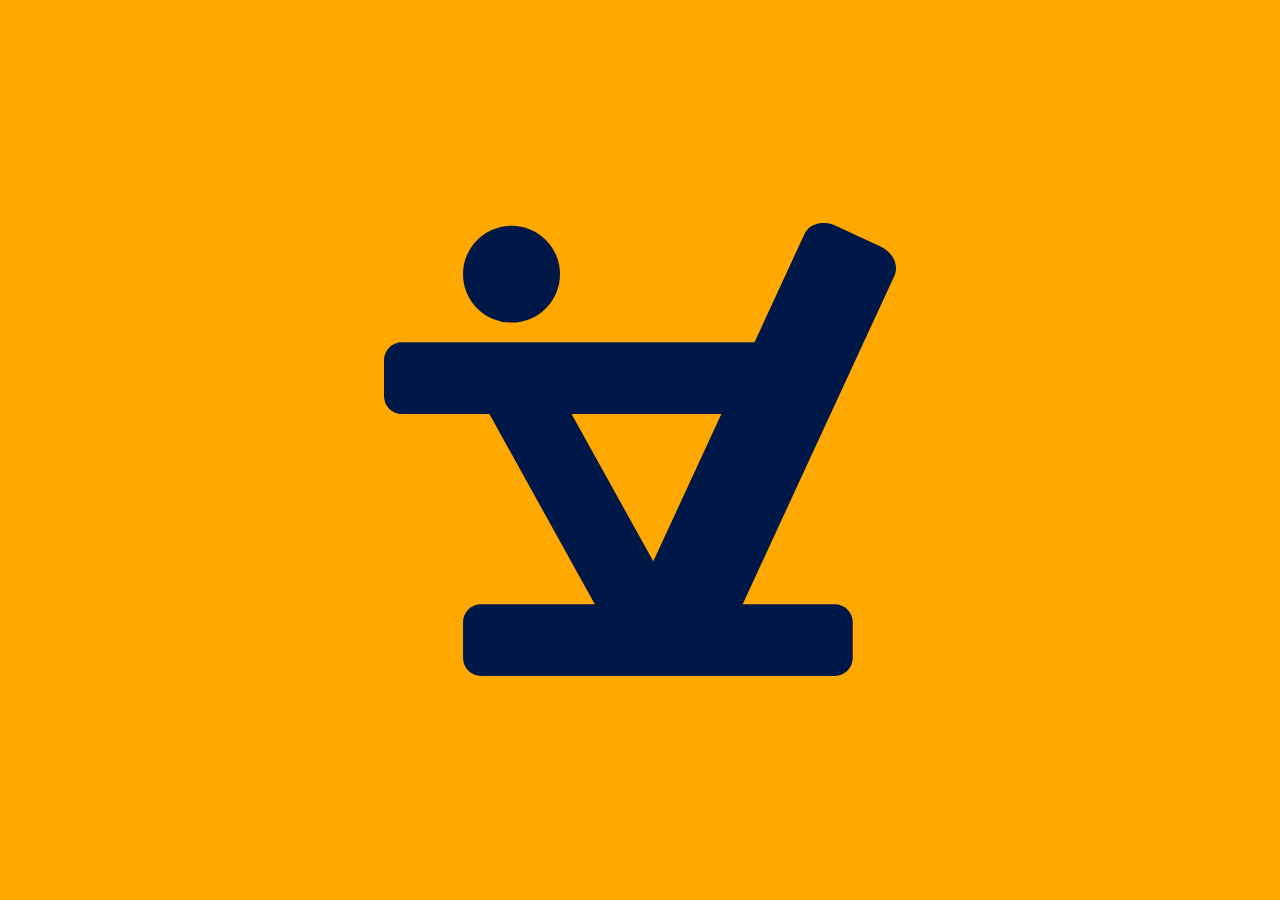
<file: index.html>
<!DOCTYPE html>
<html lang="en">
  <head>
    <!-- Required meta tags -->
    <meta charset="utf-8">
    <meta name="description" content="Ivan Kisyov - Front-end web developer / enthusiast - Bulgaria" />
    <title>Ivan Kisyov - Front-end web developer / enthusiast</title>
    <meta name="viewport" content="width=device-width, initial-scale=1, shrink-to-fit=no">
    <link rel="icon" href="favicon.ico" type="image/x-icon">
    <!-- fonts -->
    <link href="https://fonts.googleapis.com/css?family=Open+Sans:300,400" rel="stylesheet">
    <!-- Custom CSS -->
    <link rel="stylesheet" href="css/style.css">
  </head>
  <body>
    <div class="page-wrap">
      <header id="header">
        <div class="inner">
          <img src="img/ivan-kisyov.jpg" alt="ivan kisyov">
          <h1><span>Ivan Kisyov</span></h1>
          <svg class="svg-icon svg-icon-arrow">
            <use xlink:href="#arrow-icon" />
          </svg>
        </div>
        <!-- /.inner -->
      </header>
      <main id="main">
        <div class="inner">
          <h2><span><span>Front-end</span> <span>Developer / Enthusiast</span></span></h2>
          <nav>
            <ul>
              <li><a href="my-art/index.html" title="Ivan Kisyov - My Art">my art</a></li>
              <li><a href="#aboutMe" title="Ivan Kisyov" data-rel="lightcase">about me</a></li>
              <li><a href="#contactMe" title="contact" data-rel="lightcase">contact</a></li>
            </ul>
          </nav>
          <div class="about-me" id="aboutMe">
            <h3>Hey there, I am Ivan Kisyov</h3>
            <p><strong>I am a front-end developer</strong> from Bulgaria.</p>
            <p><strong>My passion === web technologies</strong></p>
            <p>Let me share what else I <strong>love</strong> to do:</p>
            <ul class="styled-list">
              <li>Travelling and hiking</li>
              <li>Listening to music</li>
              <li>Drinking beer with friends</li>
            </ul>
          </div><!-- /. about-me -->
          <ul class="contact-me" id="contactMe">
            <li>
               <a href="https://www.linkedin.com/in/ivan-kisyov-329432122/" target="_blank" class="custom-link linkedin-link" title="Visit my LinkedIn profile">
                <svg class="svg-icon svg-icon-linkedin">
                  <use xlink:href="#linkedin-icon" />
                </svg>
              </a>
            </li>
            <li>
              <a href="https://twitter.com/vankataKisyov" target="_blank" class="custom-link twitter-link" title="Visit my Twitter profile">
                <svg class="svg-icon svg-icon-twitter">
                  <use xlink:href="#twitter-icon" />
                </svg>
              </a>
            </li>
          </ul>
          <!-- /#contactMe.contact-me -->
        </div>
        <!-- /.inner -->
      </main>
    </div>
    <script src="js/jquery.min.js"></script>
    <script src="js/lightcase.js"></script>
    <script src="js/main.js"></script>
    <!-- SVG SPRITE -->
    <svg class="svg-sprite" version="1.1" xmlns="http://www.w3.org/2000/svg">
      <defs>
        <symbol id="mail-icon" viewBox="0 0 24 28">
          <title>E-mail me</title>
          <path d="M19.5 2c2.484 0 4.5 2.016 4.5 4.5v15c0 2.484-2.016 4.5-4.5 4.5h-15c-2.484 0-4.5-2.016-4.5-4.5v-15c0-2.484 2.016-4.5 4.5-4.5h15zM20 18.5v-6.813c-0.297 0.328-0.625 0.625-1 0.859-1.469 0.969-2.984 1.875-4.438 2.875-0.734 0.516-1.641 1.078-2.562 1.078v0 0 0 0c-0.922 0-1.828-0.562-2.562-1.078-1.453-1-2.984-1.891-4.438-2.891-0.359-0.234-0.641-0.578-1-0.844v6.813c0 0.828 0.672 1.5 1.5 1.5h13c0.828 0 1.5-0.672 1.5-1.5zM20 9.547c0-0.844-0.625-1.547-1.5-1.547h-13c-0.828 0-1.5 0.672-1.5 1.5 0 0.844 0.875 1.766 1.531 2.203 1.375 0.922 2.797 1.781 4.172 2.688 0.594 0.391 1.578 1.109 2.297 1.109s1.703-0.719 2.297-1.109c1.391-0.906 2.781-1.797 4.172-2.719 0.609-0.406 1.531-1.344 1.531-2.125z"></path>
        </symbol>
        <symbol id="linkedin-icon" viewBox="0 0 24 28">
          <title>Visit my LinkedIn profile</title>
          <path d="M5.453 9.766v15.484h-5.156v-15.484h5.156zM5.781 4.984c0.016 1.484-1.109 2.672-2.906 2.672v0h-0.031c-1.734 0-2.844-1.188-2.844-2.672 0-1.516 1.156-2.672 2.906-2.672 1.766 0 2.859 1.156 2.875 2.672zM24 16.375v8.875h-5.141v-8.281c0-2.078-0.75-3.5-2.609-3.5-1.422 0-2.266 0.953-2.641 1.875-0.125 0.344-0.172 0.797-0.172 1.266v8.641h-5.141c0.063-14.031 0-15.484 0-15.484h5.141v2.25h-0.031c0.672-1.062 1.891-2.609 4.672-2.609 3.391 0 5.922 2.219 5.922 6.969z"></path>
        </symbol>
        <symbol id="twitter-icon" viewBox="0 0 26 28">
          <title>Visit my Twitter profile</title>
          <path d="M25.312 6.375c-0.688 1-1.547 1.891-2.531 2.609 0.016 0.219 0.016 0.438 0.016 0.656 0 6.672-5.078 14.359-14.359 14.359-2.859 0-5.516-0.828-7.75-2.266 0.406 0.047 0.797 0.063 1.219 0.063 2.359 0 4.531-0.797 6.266-2.156-2.219-0.047-4.078-1.5-4.719-3.5 0.313 0.047 0.625 0.078 0.953 0.078 0.453 0 0.906-0.063 1.328-0.172-2.312-0.469-4.047-2.5-4.047-4.953v-0.063c0.672 0.375 1.453 0.609 2.281 0.641-1.359-0.906-2.25-2.453-2.25-4.203 0-0.938 0.25-1.797 0.688-2.547 2.484 3.062 6.219 5.063 10.406 5.281-0.078-0.375-0.125-0.766-0.125-1.156 0-2.781 2.25-5.047 5.047-5.047 1.453 0 2.766 0.609 3.687 1.594 1.141-0.219 2.234-0.641 3.203-1.219-0.375 1.172-1.172 2.156-2.219 2.781 1.016-0.109 2-0.391 2.906-0.781z"></path>
        </symbol>
        <symbol id="arrow-icon" viewBox="0 0 28 28">
          <title>arrow-down</title>
          <path d="M26.297 12.625l-11.594 11.578c-0.391 0.391-1.016 0.391-1.406 0l-11.594-11.578c-0.391-0.391-0.391-1.031 0-1.422l2.594-2.578c0.391-0.391 1.016-0.391 1.406 0l8.297 8.297 8.297-8.297c0.391-0.391 1.016-0.391 1.406 0l2.594 2.578c0.391 0.391 0.391 1.031 0 1.422z"></path>
        </symbol>
      </defs>
    </svg>
  </body>
</html>
</file>
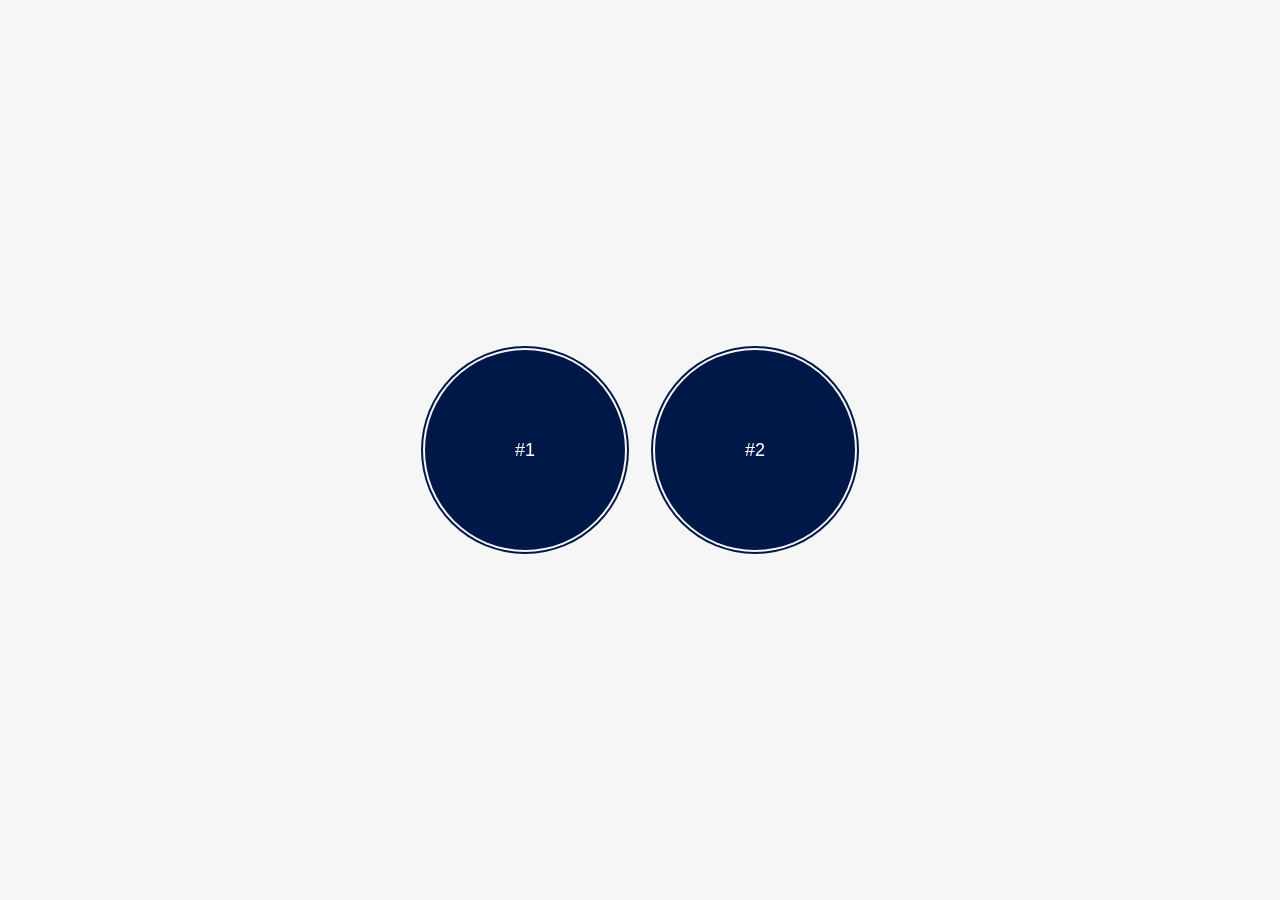
<file: my-art/index.html>
<!DOCTYPE html>
<html lang="bg">
  <head>
    <!-- Required meta tags -->
    <meta charset="utf-8">
    <meta name="description" content="Иван Кисьов - Моето Изкуство" />
    <title>Иван Кисьов - Моето Изкуство</title>
    <meta name="viewport" content="width=device-width, initial-scale=1, shrink-to-fit=no">
    <link rel="icon" href="../favicon.ico" type="image/x-icon">
    <!-- fonts -->
    <link href="https://fonts.googleapis.com/css?family=Caveat&amp;subset=cyrillic" rel="stylesheet">
    <!-- Custom CSS -->
    <link rel="stylesheet" href="../css/style.css">
  </head>
  <body class="showcase">
    <div class="page-wrap" id="pageWrap">
      <div class="has-showcase-list">
        <ul class="showcase-list">
          <li>
            <a href="i-am-ivan.html" title="I am Ivan">
              <span class="front">#1</span>
              <span class="back">I am Ivan</span>
            </a>
          </li>
          <li>
            <a href="you.html" title="Ти">
              <span class="front">#2</span>
              <span class="back">Ти</span>
            </a>
          </li>
        </ul>
        
      </div>
      <!-- /.has-human-list -->
      <!-- <small class="author-info">Coded and designed with &hearts; by <a href="../index.html" title="Author: Ivan Kisyov">Ivan Kisyov</a></small> -->
    </div>
    <script src="../js/jquery.min.js"></script>
    <script src="../js/lightcase.js"></script>
    <script src="../js/main.js"></script>
</body>
</html>
</file>
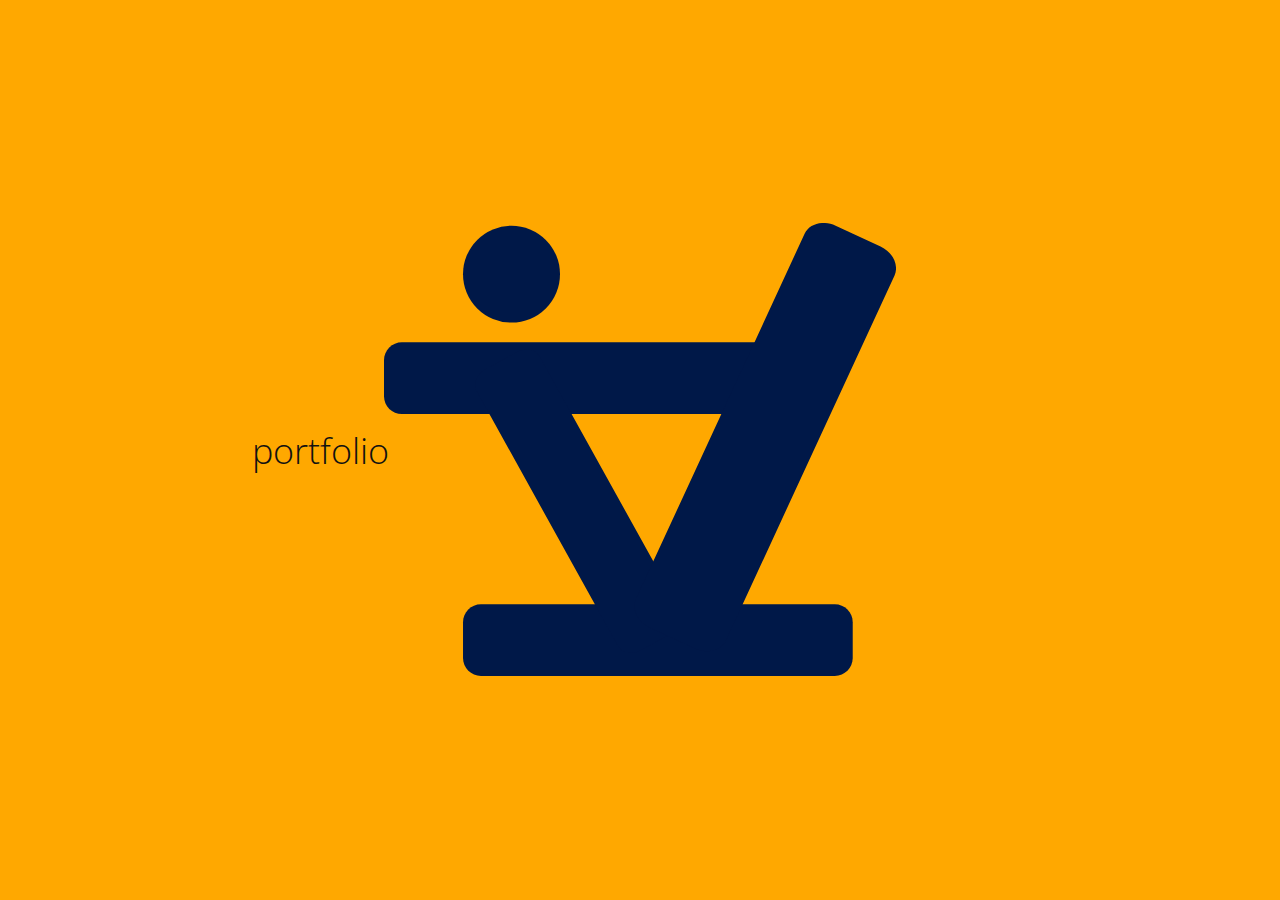
<file: portfolio.html>
<!DOCTYPE html>
<html lang="en">
  <head>
    <!-- Required meta tags -->
    <meta charset="utf-8">
    <meta name="description" content="Ivan Kisyov - Front-end web developer / enthusiast - Bulgaria" />
    <title>Ivan Kisyov - Front-end web developer / enthusiast</title>
    <meta name="viewport" content="width=device-width, initial-scale=1, shrink-to-fit=no">
    <link rel="icon" href="favicon.ico" type="image/x-icon">
    <!-- fonts -->
    <link href="https://fonts.googleapis.com/css?family=Open+Sans:300,400" rel="stylesheet">
    <!-- Custom CSS -->
    <link rel="stylesheet" href="css/style.css">
  </head>
  <body>
    <div class="page-wrap">
      <h1>portfolio</h1>
    </div>
    <script src="js/jquery.min.js"></script>
    <script src="js/lightcase.js"></script>
    <script src="js/main.js"></script>
    <!-- SVG SPRITE -->
    <svg class="svg-sprite" version="1.1" xmlns="http://www.w3.org/2000/svg">
      <defs>
        <symbol id="mail-icon" viewBox="0 0 24 28">
          <title>E-mail me</title>
          <path d="M19.5 2c2.484 0 4.5 2.016 4.5 4.5v15c0 2.484-2.016 4.5-4.5 4.5h-15c-2.484 0-4.5-2.016-4.5-4.5v-15c0-2.484 2.016-4.5 4.5-4.5h15zM20 18.5v-6.813c-0.297 0.328-0.625 0.625-1 0.859-1.469 0.969-2.984 1.875-4.438 2.875-0.734 0.516-1.641 1.078-2.562 1.078v0 0 0 0c-0.922 0-1.828-0.562-2.562-1.078-1.453-1-2.984-1.891-4.438-2.891-0.359-0.234-0.641-0.578-1-0.844v6.813c0 0.828 0.672 1.5 1.5 1.5h13c0.828 0 1.5-0.672 1.5-1.5zM20 9.547c0-0.844-0.625-1.547-1.5-1.547h-13c-0.828 0-1.5 0.672-1.5 1.5 0 0.844 0.875 1.766 1.531 2.203 1.375 0.922 2.797 1.781 4.172 2.688 0.594 0.391 1.578 1.109 2.297 1.109s1.703-0.719 2.297-1.109c1.391-0.906 2.781-1.797 4.172-2.719 0.609-0.406 1.531-1.344 1.531-2.125z"></path>
        </symbol>
        <symbol id="linkedin-icon" viewBox="0 0 24 28">
          <title>Visit my LinkedIn profile</title>
          <path d="M5.453 9.766v15.484h-5.156v-15.484h5.156zM5.781 4.984c0.016 1.484-1.109 2.672-2.906 2.672v0h-0.031c-1.734 0-2.844-1.188-2.844-2.672 0-1.516 1.156-2.672 2.906-2.672 1.766 0 2.859 1.156 2.875 2.672zM24 16.375v8.875h-5.141v-8.281c0-2.078-0.75-3.5-2.609-3.5-1.422 0-2.266 0.953-2.641 1.875-0.125 0.344-0.172 0.797-0.172 1.266v8.641h-5.141c0.063-14.031 0-15.484 0-15.484h5.141v2.25h-0.031c0.672-1.062 1.891-2.609 4.672-2.609 3.391 0 5.922 2.219 5.922 6.969z"></path>
        </symbol>
        <symbol id="twitter-icon" viewBox="0 0 26 28">
          <title>Visit my Twitter profile</title>
          <path d="M25.312 6.375c-0.688 1-1.547 1.891-2.531 2.609 0.016 0.219 0.016 0.438 0.016 0.656 0 6.672-5.078 14.359-14.359 14.359-2.859 0-5.516-0.828-7.75-2.266 0.406 0.047 0.797 0.063 1.219 0.063 2.359 0 4.531-0.797 6.266-2.156-2.219-0.047-4.078-1.5-4.719-3.5 0.313 0.047 0.625 0.078 0.953 0.078 0.453 0 0.906-0.063 1.328-0.172-2.312-0.469-4.047-2.5-4.047-4.953v-0.063c0.672 0.375 1.453 0.609 2.281 0.641-1.359-0.906-2.25-2.453-2.25-4.203 0-0.938 0.25-1.797 0.688-2.547 2.484 3.062 6.219 5.063 10.406 5.281-0.078-0.375-0.125-0.766-0.125-1.156 0-2.781 2.25-5.047 5.047-5.047 1.453 0 2.766 0.609 3.687 1.594 1.141-0.219 2.234-0.641 3.203-1.219-0.375 1.172-1.172 2.156-2.219 2.781 1.016-0.109 2-0.391 2.906-0.781z"></path>
        </symbol>
        <symbol id="arrow-icon" viewBox="0 0 28 28">
          <title>arrow-down</title>
          <path d="M26.297 12.625l-11.594 11.578c-0.391 0.391-1.016 0.391-1.406 0l-11.594-11.578c-0.391-0.391-0.391-1.031 0-1.422l2.594-2.578c0.391-0.391 1.016-0.391 1.406 0l8.297 8.297 8.297-8.297c0.391-0.391 1.016-0.391 1.406 0l2.594 2.578c0.391 0.391 0.391 1.031 0 1.422z"></path>
        </symbol>
      </defs>
    </svg>
  </body>
</html>
</file>
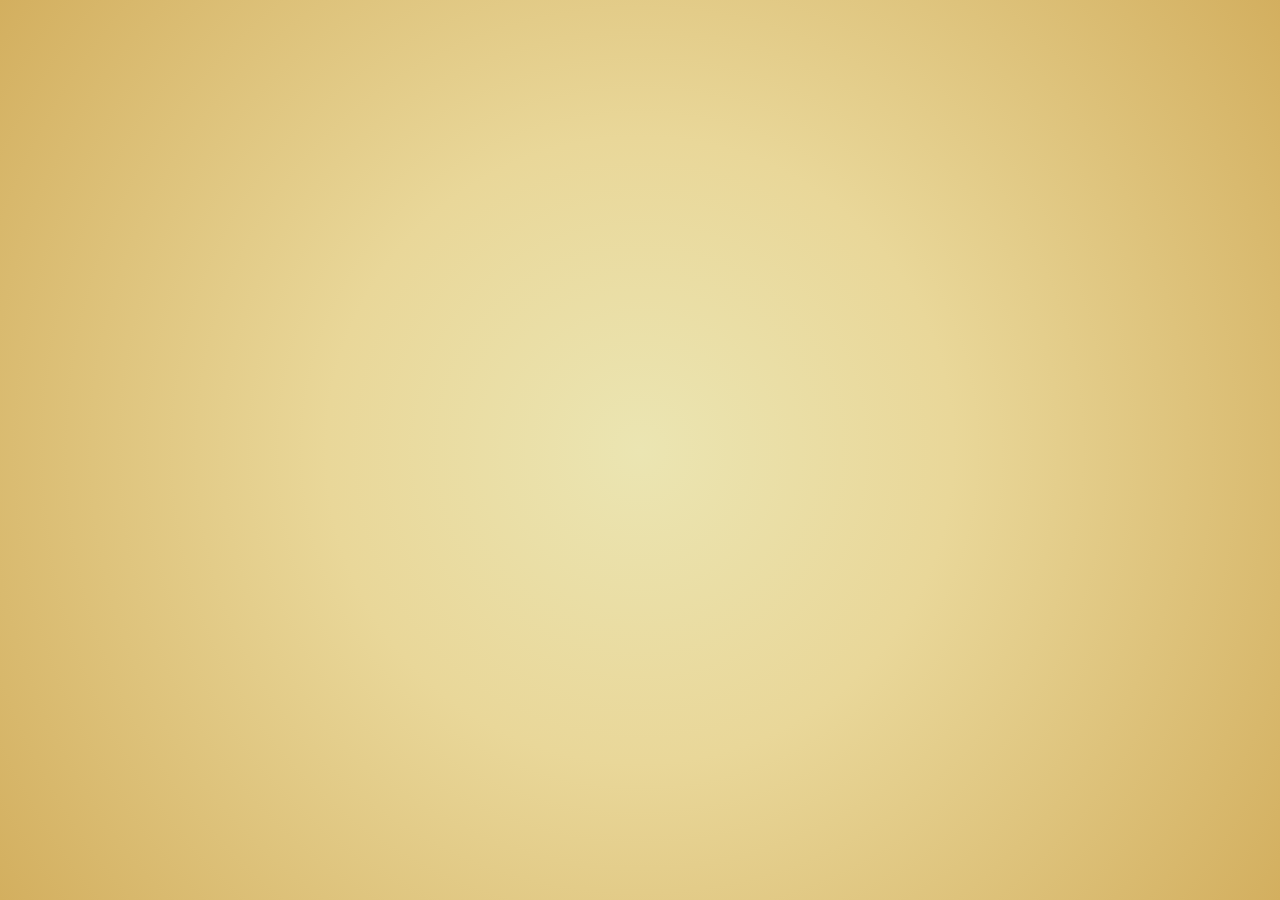
<file: my-art/i-am-ivan.html>
<!DOCTYPE html>
<html lang="en">
  <head>
    <!-- Required meta tags -->
    <meta charset="utf-8">
    <meta name="description" content="Ivan Kisyov - My Art: I am Ivan Kisyov" />
    <title>Ivan Kisyov - My Art: I am Ivan Kisyov</title>
    <meta name="viewport" content="width=device-width, initial-scale=1, shrink-to-fit=no">
    <meta content="https://avatars1.githubusercontent.com/u/14821791?s=400&amp;v=4" property="og:image" />
    <link rel="icon" href="../favicon.ico" type="image/x-icon">
    <!-- fonts -->
    <link href="https://fonts.googleapis.com/css?family=Buda:300" rel="stylesheet">
    <!-- Custom CSS -->
    <link rel="stylesheet" href="../css/style.css">
  </head>
  <body class="i-am-ivan">
    <div class="page-wrap" id="pageWrap">
      <h1 class="main-heading" id="mainHeading">
        <span class="frame">
          <span class="h1-inner-wrapper">
            <span class="i-am" id="iAm">I am</span>
            <span class="who-i-am" id="whoIam"><span class="who-i-am-target" id="whoIamTarget"></span></span>
          </span>
        </span>
      </h1>
      <small class="author-info">Coded and designed with &hearts; by <a href="../index.html" title="Author: Ivan Kisyov">Ivan Kisyov</a></small>
    </div>
    <script src="../js/jquery.min.js"></script>
    <script src="../js/lightcase.js"></script>
    <script src="../js/main.js"></script>
    <noscript>Please turn your JavaScript on, so you can check out my awesome page :)</noscript>
</body>
</html>
</file>
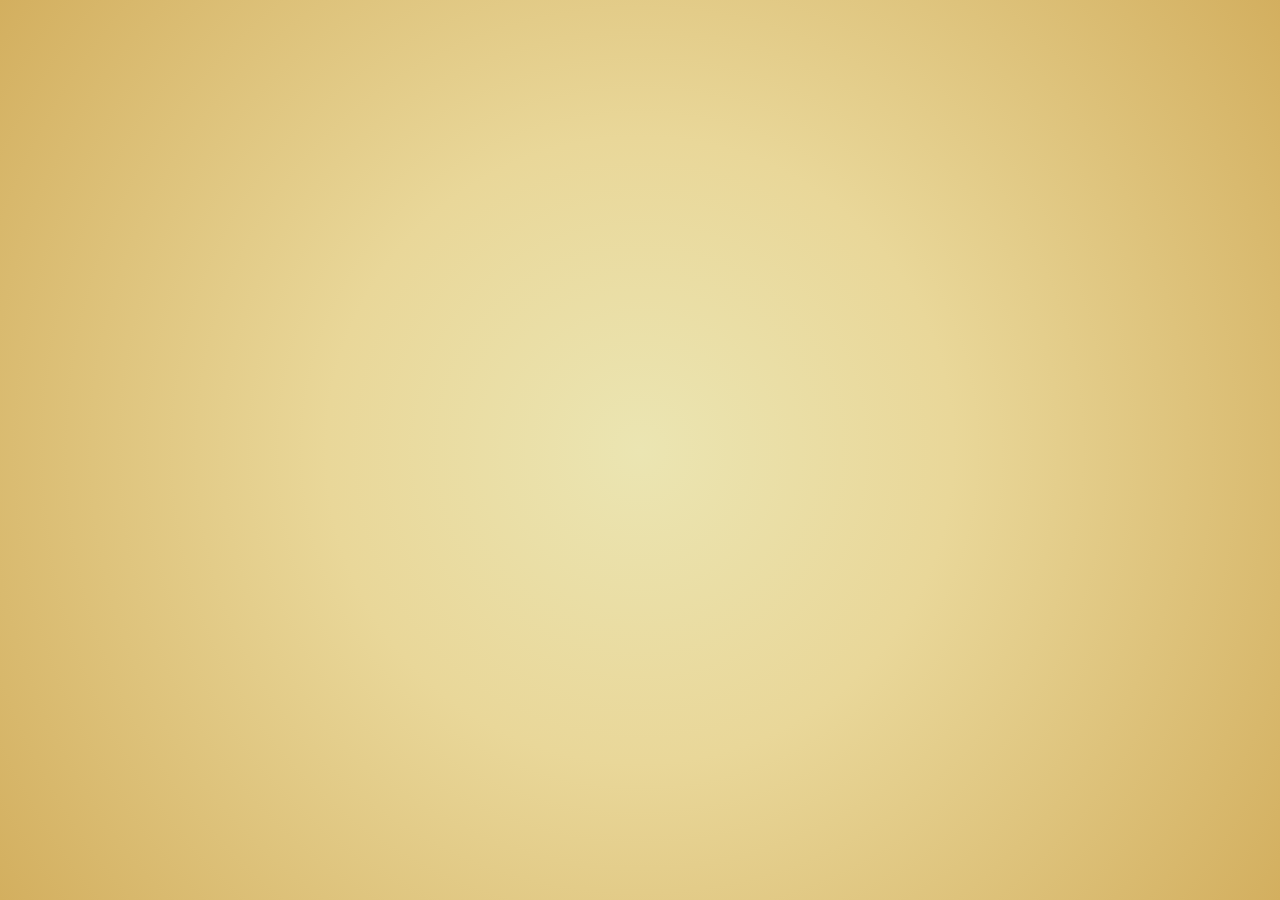
<file: portfolio/art/i-am-ivan.html>
<!DOCTYPE html>
<html lang="en">
  <head>
    <!-- Required meta tags -->
    <meta charset="utf-8">
    <meta name="description" content="Ivan Kisyov - Portfolio - Art: I am Ivan" />
    <title>Ivan Kisyov - Portfolio - Art: I am Ivan</title>
    <meta name="viewport" content="width=device-width, initial-scale=1, shrink-to-fit=no">
    <link rel="icon" href="../../favicon.ico" type="image/x-icon">
    <!-- fonts -->
    <link href="https://fonts.googleapis.com/css?family=Buda:300" rel="stylesheet">
    <!-- Custom CSS -->
    <link rel="stylesheet" href="../../css/style.css">
  </head>
  <body class="i-am-ivan">
    <div class="page-wrap" id="pageWrap">
      <h1 class="main-heading" id="mainHeading">
        <span class="frame">
          <span class="h1-inner-wrapper">
            <span class="i-am" id="iAm">I am</span>
            <span class="who-i-am" id="whoIam"><span class="who-i-am-target" id="whoIamTarget"></span></span>
          </span>
        </span>
      </h1>
      
    </div>
    <script src="../../js/jquery.min.js"></script>
    <script src="../../js/lightcase.js"></script>
    <script src="../../js/main.js"></script>
</body>
</html>
</file>
<file: css/style.css>
*{box-sizing:border-box;padding:0;margin:0}body{background-color:#ffa800;background-image:url(../img/logo-ivan-kisyov.svg);background-size:40%;background-repeat:no-repeat;background-position:50%;font-family:Open Sans,sans-serif;font-weight:300;font-size:1rem;overflow-x:hidden;color:#111}@media (min-width:1200px){body{font-size:1.125rem}}@media (max-height:400px){body{font-size:1rem}}::selection{background:#001848;color:#fff}::-moz-selection{background:#001848;color:#fff}h1,h2{font-weight:300}li,ul{list-style:none}ul.styled-list li{position:relative;padding-left:15px}ul.styled-list li:not(:last-child){margin-bottom:.1875rem}ul.styled-list li:before{content:"";position:absolute;left:0;top:10px;z-index:3;width:.3125rem;height:.3125rem;background-color:#001848;-webkit-transform:rotate(45deg);transform:rotate(45deg)}a{color:#001848;text-decoration:none;display:inline-block;position:relative}a:before{content:"";position:absolute;left:0;bottom:0;height:.0625rem;width:100%;background-color:#001848;transition:-webkit-transform .3s ease-out;transition:transform .3s ease-out;transition:transform .3s ease-out,-webkit-transform .3s ease-out;-webkit-transform-origin:0 0;transform-origin:0 0;-webkit-transform:scale(0);transform:scale(0)}a:focus:before,a:hover:before{-webkit-transform:scale(1);transform:scale(1)}a.custom-link:before{display:none}h3{margin-bottom:1.25rem}p{margin-bottom:.9375rem}strong{color:#001848}.page-wrap{width:100vw;height:100vh;display:-webkit-box;display:-ms-flexbox;display:flex;-ms-flex-wrap:wrap;flex-wrap:wrap}@media (min-width:600px){.page-wrap{overflow:hidden}}.page-wrap>*{-ms-flex-preferred-size:100%;flex-basis:100%;display:-webkit-box;display:-ms-flexbox;display:flex;-webkit-box-pack:center;-ms-flex-pack:center;justify-content:center;-webkit-box-align:center;-ms-flex-align:center;align-items:center;min-height:100vh}@media (min-width:600px){.page-wrap>*{min-height:0;-ms-flex-preferred-size:50%;flex-basis:50%}}header{opacity:0;visibility:hidden;color:#f1f1f1;background-color:#001848;-webkit-transform:translateY(-100%);transform:translateY(-100%);-webkit-animation:b 2s ease-in-out forwards;animation:b 2s ease-in-out forwards}header .inner{display:-webkit-box;display:-ms-flexbox;display:flex;-webkit-box-orient:vertical;-webkit-box-direction:normal;-ms-flex-direction:column;flex-direction:column;-webkit-box-align:center;-ms-flex-align:center;align-items:center}header .inner .svg-icon-arrow{fill:#fff;width:15px;height:15px;margin-top:15px;opacity:0;visibility:hidden;-webkit-animation:i .5s 4.66s ease-in-out forwards,a .7s 4.7s ease-out infinite alternate;animation:i .5s 4.66s ease-in-out forwards,a .7s 4.7s ease-out infinite alternate}@media (max-height:400px){header .inner .svg-icon-arrow{display:none}}@-webkit-keyframes a{to{opacity:1;visibility:visible;-webkit-transform:translateY(20px);transform:translateY(20px)}}@keyframes a{to{opacity:1;visibility:visible;-webkit-transform:translateY(20px);transform:translateY(20px)}}@media (min-width:600px){header .inner .svg-icon-arrow{display:none}}@-webkit-keyframes b{0%{-webkit-transform:translateY(-100%);transform:translateY(-100%);opacity:0;visibility:hidden}to{-webkit-transform:translateY(0);transform:translateY(0);opacity:1;visibility:visible}}@keyframes b{0%{-webkit-transform:translateY(-100%);transform:translateY(-100%);opacity:0;visibility:hidden}to{-webkit-transform:translateY(0);transform:translateY(0);opacity:1;visibility:visible}}header img{margin-bottom:3.125rem;border-radius:50%;box-shadow:.125rem .125rem 2.125rem .125rem #010721;-webkit-transform:scale(0);transform:scale(0);-webkit-animation:c 1s 2s ease-in-out forwards;animation:c 1s 2s ease-in-out forwards}@media (min-width:600px){header img{margin-bottom:7.3125rem}}@media (max-height:400px){header img{width:140px;margin-bottom:1.25rem}}@-webkit-keyframes c{to{-webkit-transform:scale(1);transform:scale(1)}}@keyframes c{to{-webkit-transform:scale(1);transform:scale(1)}}header h1{font-size:1.5625rem;position:relative;text-align:center;line-height:1;display:inline-block;margin-bottom:1.875rem}@media (min-width:600px){header h1{margin-bottom:0}}@media (min-width:1200px){header h1{font-size:2.5rem}}@media (max-height:400px){header h1{font-size:1.5625rem;margin-bottom:0}}header h1 span{display:inline-block;opacity:0;visibility:hidden;-webkit-animation:i 1s 4.2s ease-in-out forwards;animation:i 1s 4.2s ease-in-out forwards}header h1:after,header h1:before{content:"";left:50%;-webkit-transform:translateX(-50%) scale(0);transform:translateX(-50%) scale(0);width:100%;height:.0625rem;background-color:#f1f1f1;position:absolute;opacity:0;visibility:hidden}header h1:before{top:-7px;-webkit-transform-origin:left center;transform-origin:left center}header h1:after,header h1:before{-webkit-animation:d 1s 3.5s ease-in-out forwards;animation:d 1s 3.5s ease-in-out forwards}header h1:after{bottom:-12px;-webkit-transform-origin:right center;transform-origin:right center}@-webkit-keyframes d{to{opacity:1;visibility:visible;-webkit-transform:translateX(-50%) scale(1);transform:translateX(-50%) scale(1)}}@keyframes d{to{opacity:1;visibility:visible;-webkit-transform:translateX(-50%) scale(1);transform:translateX(-50%) scale(1)}}main{background-color:#f1f1f1;opacity:0;visibility:hidden;-webkit-transform:translateY(100%);transform:translateY(100%)}@-webkit-keyframes e{0%{-webkit-transform:translateY(100%);transform:translateY(100%);opacity:0;visibility:hidden}to{-webkit-transform:translateY(0);transform:translateY(0);opacity:1;visibility:visible}}@keyframes e{0%{-webkit-transform:translateY(100%);transform:translateY(100%);opacity:0;visibility:hidden}to{-webkit-transform:translateY(0);transform:translateY(0);opacity:1;visibility:visible}}main.is-shown{-webkit-animation:e 2s ease-in-out forwards;animation:e 2s ease-in-out forwards}@media (min-width:600px){main{-webkit-animation:e 2s ease-in-out forwards;animation:e 2s ease-in-out forwards}}main h2{text-align:center;font-size:1.5625rem;margin-bottom:9.3125rem;position:relative;line-height:1.2;color:#001848;-webkit-animation:i 1s 4s ease-in-out forwards;animation:i 1s 4s ease-in-out forwards}@media (min-width:1200px){main h2{font-size:2.5rem}}@media (max-height:400px){main h2{margin-bottom:2.5rem;font-size:1.5625rem}}main h2>span{opacity:0;visibility:hidden;-webkit-animation:i 1s 5.3s ease-in-out forwards;animation:i 1s 5.3s ease-in-out forwards}main h2:before{content:"";width:100%;height:.0625rem;background-color:#001848;left:50%;-webkit-transform:translateX(-50%) scale(0);transform:translateX(-50%) scale(0);bottom:-1.0625rem;position:absolute;-webkit-animation:f 1s 4.5s ease-in-out forwards;animation:f 1s 4.5s ease-in-out forwards}@-webkit-keyframes f{to{-webkit-transform:translateX(-50%) scale(1);transform:translateX(-50%) scale(1)}}@keyframes f{to{-webkit-transform:translateX(-50%) scale(1);transform:translateX(-50%) scale(1)}}main h2 span{display:block}main a{text-decoration:underline;color:#001848}#lightcase-content .about-me h3{background:#001848;color:#fff;margin:-1.875rem -.9375rem .9375rem;padding:.625rem 0 .625rem 1.875rem;font-weight:300}@media (min-width:640px){#lightcase-content .about-me h3{margin:-1.875rem -1.875rem .9375rem}}.svg-sprite{display:none}.contact-me{display:-webkit-box;display:-ms-flexbox;display:flex;min-width:200px;-webkit-box-pack:justify;-ms-flex-pack:justify;justify-content:space-between;-webkit-box-orient:vertical;-webkit-box-direction:normal;-ms-flex-direction:column;flex-direction:column;-webkit-box-align:center;-ms-flex-align:center;align-items:center}@media (max-width:640px){.contact-me{position:fixed;left:50%;top:50%;-webkit-transform:translate(-50%,-50%);transform:translate(-50%,-50%)}}@media (min-width:640px){.contact-me{-webkit-box-align:start;-ms-flex-align:start;align-items:flex-start;-webkit-box-orient:horizontal;-webkit-box-direction:normal;-ms-flex-direction:row;flex-direction:row}}.contact-me li a{display:-webkit-box;display:-ms-flexbox;display:flex;-webkit-box-align:center;-ms-flex-align:center;align-items:center}@media (max-width:640px){.contact-me li:not(:last-child){margin-bottom:1.25rem}}.contact-me .svg-icon{width:40px;height:40px;transition:fill .3s ease-out}.contact-me .mail-link:focus .svg-icon,.contact-me .mail-link:hover .svg-icon{fill:#001848}.contact-me .linkedin-link:focus .svg-icon,.contact-me .linkedin-link:hover .svg-icon{fill:#0077b5}.contact-me .twitter-link:focus .svg-icon,.contact-me .twitter-link:hover .svg-icon{fill:#35b0ed}body.i-am-ivan{font-size:1rem;font-family:Buda,cursive;background:#5b315b;background:radial-gradient(circle at center,#ebe5b2 0,#e9d799 40%,#d3af5f 100%);color:#fff}body.i-am-ivan noscript{background:#8b0000;position:fixed;top:50%;left:50%;-webkit-transform:translate(-50%,-50%);transform:translate(-50%,-50%);font-size:1.875rem;color:#fff;padding:1.25rem}@media (max-width:600px){body.i-am-ivan{font-size:.875rem}}body.i-am-ivan .page-wrap{-webkit-box-pack:center;-ms-flex-pack:center;justify-content:center;-webkit-box-align:center;-ms-flex-align:center;align-items:center;overflow:hidden;position:relative;-webkit-transform:scale(0);transform:scale(0);transition:-webkit-transform 1s cubic-bezier(.25,.46,.45,.94);transition:transform 1s cubic-bezier(.25,.46,.45,.94);transition:transform 1s cubic-bezier(.25,.46,.45,.94),-webkit-transform 1s cubic-bezier(.25,.46,.45,.94)}body.i-am-ivan .page-wrap:before{content:"";position:absolute;top:50%;left:50%;-webkit-transform:translate(-50%,-50%);transform:translate(-50%,-50%);width:93%;height:93%;background-image:url(../img/yin-yang.svg);background-size:contain;background-repeat:no-repeat;background-position:50%;opacity:0;visibility:hidden;transition:opacity 2s ease-out 2.1s,visibility 2s ease-out 2.1s;-webkit-animation:g 3333ms 4s ease-out forwards paused;animation:g 3333ms 4s ease-out forwards paused}@-webkit-keyframes g{0%{-webkit-transform:translate(-50%,-50%) rotate(0deg);transform:translate(-50%,-50%) rotate(0deg)}to{-webkit-transform:translate(-50%,-50%) rotate(1turn);transform:translate(-50%,-50%) rotate(1turn)}}@keyframes g{0%{-webkit-transform:translate(-50%,-50%) rotate(0deg);transform:translate(-50%,-50%) rotate(0deg)}to{-webkit-transform:translate(-50%,-50%) rotate(1turn);transform:translate(-50%,-50%) rotate(1turn)}}body.i-am-ivan .page-wrap.yin-yang:before{opacity:.11;visibility:visible;-webkit-animation-play-state:running;animation-play-state:running}body.i-am-ivan .page-wrap>*{min-height:0}body.i-am-ivan h1{white-space:nowrap;-ms-flex-wrap:wrap;flex-wrap:wrap;line-height:1;width:75vw;height:75vw;transition:all .3s ease-out;position:relative;-ms-flex-preferred-size:auto;flex-basis:auto;-webkit-box-align:stretch;-ms-flex-align:stretch;align-items:stretch}@media (min-width:460px){body.i-am-ivan h1{width:55vw;height:55vw}}@media (min-width:640px){body.i-am-ivan h1{width:40vw;height:40vw}}@media (min-width:1680px){body.i-am-ivan h1{width:27vw;height:27vw}}@media (max-height:640px){body.i-am-ivan h1{width:85vh;height:85vh}}@media (max-height:520px){body.i-am-ivan h1{width:68vh;height:68vh}}@media (max-height:400px){body.i-am-ivan h1{width:75vh;height:75vh}}@media (max-width:620px) and (max-height:640px){body.i-am-ivan h1{width:54vh;height:54vh}}@media (min-width:320px) and (max-width:450px) and (max-height:475px){body.i-am-ivan h1{width:79vh;height:79vh}}@media (min-width:320px) and (max-width:400px) and (max-height:475px){body.i-am-ivan h1{width:56vh;height:56vh}}@media (min-width:451px) and (max-width:620px) and (max-height:530px){body.i-am-ivan h1{width:73vh;height:73vh}}@media (min-width:320px) and (max-width:355px) and (max-height:641px) and (min-height:570px){body.i-am-ivan h1{width:46vh;height:46vh}}body.i-am-ivan h1 .frame{-ms-flex-preferred-size:100%;flex-basis:100%;display:-webkit-box;display:-ms-flexbox;display:flex;overflow:hidden}body.i-am-ivan h1.almost-there .who-i-am{background-color:rgba(208,169,83,0);color:#886925;font-size:3.125rem}@media (min-width:460px){body.i-am-ivan h1.almost-there .who-i-am{font-size:3.4375rem}}@media (min-width:820px){body.i-am-ivan h1.almost-there .who-i-am{font-size:4.6875rem}}@media (min-width:1200px){body.i-am-ivan h1.almost-there .who-i-am{font-size:6.875rem}}@media (max-height:520px){body.i-am-ivan h1.almost-there .who-i-am{font-size:3.75rem}}@media (max-height:380px){body.i-am-ivan h1.almost-there .who-i-am{font-size:2.8125rem}}body.i-am-ivan h1.finally-here:before{-webkit-transform:translate(-50%,-50%) scale(10);transform:translate(-50%,-50%) scale(10);opacity:0;visibility:hidden}body.i-am-ivan h1.finally-here .frame{overflow:visible}body.i-am-ivan h1.finally-here .who-i-am{font-size:2.375rem}@media (min-width:460px){body.i-am-ivan h1.finally-here .who-i-am{font-size:3.4375rem}}@media (min-width:820px){body.i-am-ivan h1.finally-here .who-i-am{font-size:4.6875rem}}@media (min-width:1200px){body.i-am-ivan h1.finally-here .who-i-am{font-size:6.875rem}}body.i-am-ivan h1:before{content:"";position:absolute;top:50%;left:50%;-webkit-transform:translate(-50%,-50%);transform:translate(-50%,-50%);width:110%;height:110%;background-image:url(../img/border.svg);background-size:contain;background-repeat:no-repeat;background-position:50%;transition:border-radius .7s,opacity .3s 2s,visibility .3s 2s,-webkit-transform 2s;transition:transform 2s,border-radius .7s,opacity .3s 2s,visibility .3s 2s;transition:transform 2s,border-radius .7s,opacity .3s 2s,visibility .3s 2s,-webkit-transform 2s}body.i-am-ivan h1 .h1-inner-wrapper{display:-webkit-box;display:-ms-flexbox;display:flex;-webkit-box-pack:center;-ms-flex-pack:center;justify-content:center;-webkit-box-orient:vertical;-webkit-box-direction:normal;-ms-flex-direction:column;flex-direction:column;text-align:center;-ms-flex-preferred-size:100%;flex-basis:100%}body.i-am-ivan h1 .i-am{font-size:2.6875rem;text-transform:lowercase;color:#957329;transition:-webkit-transform .7s ease-out;transition:transform .7s ease-out;transition:transform .7s ease-out,-webkit-transform .7s ease-out}@media (min-width:820px){body.i-am-ivan h1 .i-am{font-size:3.9375rem}}@media (min-width:1200px){body.i-am-ivan h1 .i-am{font-size:5.25rem}}@media (max-height:520px){body.i-am-ivan h1 .i-am{font-size:3.125rem}}body.i-am-ivan h1 .i-am.moveUp{-webkit-transform:translateY(-10%);transform:translateY(-10%)}body.i-am-ivan h1 .i-am.moveUpMore{-webkit-transform:translateY(-40%);transform:translateY(-40%)}body.i-am-ivan h1 .who-i-am{display:block;font-size:3.4375rem;padding:10px 0;background-color:#d0a953;color:#ebe5b2;transition:background-color .3s ease-out,color .3s ease-out,-webkit-transform .7s ease-out;transition:background-color .3s ease-out,color .3s ease-out,transform .7s ease-out;transition:background-color .3s ease-out,color .3s ease-out,transform .7s ease-out,-webkit-transform .7s ease-out}@media (min-width:820px){body.i-am-ivan h1 .who-i-am{font-size:4.6875rem}}@media (min-width:1200px){body.i-am-ivan h1 .who-i-am{font-size:6.875rem}}@media (max-height:520px){body.i-am-ivan h1 .who-i-am{font-size:3.75rem}}@media (max-height:380px){body.i-am-ivan h1 .who-i-am{font-size:2.8125rem}}body.i-am-ivan h1 .who-i-am .who-i-am-target{transition:all .3s ease-out}body.i-am-ivan h1 .who-i-am .who-i-am-target.hidden{opacity:0;visibility:hidden}body.i-am-ivan h1 .who-i-am.bigger{-webkit-transform:scale(1.2);transform:scale(1.2)}body.i-am-ivan h1 .who-i-am.biggest{-webkit-transform:scale(1.5);transform:scale(1.5)}body.i-am-ivan .author-info{position:absolute;display:block;bottom:.3125rem;right:50%;-webkit-transform:translateX(50%);transform:translateX(50%);z-index:4;font-size:.75rem;color:#886925;text-align:center;white-space:nowrap}body.i-am-ivan .author-info a{color:#886925}body.i-am-ivan .author-info a:before{-webkit-transform:scale(1);transform:scale(1);background-color:#886925}body.i-am-ivan .author-info a:focus:before,body.i-am-ivan .author-info a:hover:before{-webkit-transform:scale(0);transform:scale(0)}body.i-am-ivan.ready .page-wrap{-webkit-transform:scale(1);transform:scale(1)}body.you{height:100vh;min-height:100vh;font-family:Caveat,cursive;font-size:55px;background:#f7f6f6;color:#fff}@media (max-height:410px){body.you{font-size:40px}}body.you .page-wrap{-webkit-box-pack:center;-ms-flex-pack:center;justify-content:center;height:100vh;min-height:100vh}body.you .has-human-list{position:relative;-ms-flex-preferred-size:auto;flex-basis:auto}@-webkit-keyframes h{0%{-webkit-transform:translateY(-50%) scale(.8);transform:translateY(-50%) scale(.8)}to{-webkit-transform:translateY(-50%) scale(1);transform:translateY(-50%) scale(1)}}@keyframes h{0%{-webkit-transform:translateY(-50%) scale(.8);transform:translateY(-50%) scale(.8)}to{-webkit-transform:translateY(-50%) scale(1);transform:translateY(-50%) scale(1)}}body.you .has-human-list .svg-icon-heart{position:absolute;right:-4.0625rem;top:50%;visibility:hidden;opacity:0;-webkit-transform:translateY(-50%) scale(.8);transform:translateY(-50%) scale(.8);transition:opacity 4s ease-in 3s,visibility 4s ease-in 3s}@media (max-height:410px){body.you .has-human-list .svg-icon-heart{right:-7.1875rem}}body.you .has-human-list .svg-icon-heart.is-shown{visibility:visible;opacity:1;-webkit-animation:h .5s 6s alternate infinite forwards;animation:h .5s 6s alternate infinite forwards}@media (-ms-high-contrast:none){body.you .has-human-list .svg-icon-heart.is-shown{-webkit-animation:none;animation:none}}body.you .human-list{color:#dbbd7b;color:#505050;display:-webkit-box;display:-ms-flexbox;display:flex;-webkit-box-orient:vertical;-webkit-box-direction:normal;-ms-flex-direction:column;flex-direction:column;-webkit-box-align:start;-ms-flex-align:start;align-items:flex-start;-ms-flex-preferred-size:auto;flex-basis:auto}@media (-ms-high-contrast:none){body.you .human-list{display:block}}body.you .human-list li{transition:-webkit-transform 3.3s linear;transition:transform 3.3s linear;transition:transform 3.3s linear,-webkit-transform 3.3s linear;opacity:0;visibility:hidden;position:relative;width:100%;display:block}body.you .human-list li:nth-child(5){-webkit-animation:i 3s 1.35s forwards;animation:i 3s 1.35s forwards}body.you .human-list li:nth-child(3){-webkit-animation:i 3s 2.85s forwards;animation:i 3s 2.85s forwards}body.you .human-list li:nth-child(4){-webkit-animation:i 3s 4.35s forwards;animation:i 3s 4.35s forwards}body.you .human-list li:nth-child(2){-webkit-animation:i 3s 5.85s forwards;animation:i 3s 5.85s forwards}body.you .human-list li:first-child{-webkit-animation:i 3s 7.35s forwards;animation:i 3s 7.35s forwards}body.you .human-list li.is-shown{opacity:1;visibility:visible}body.you .human-list li.move-down-1{-webkit-transform:translateY(100%);transform:translateY(100%)}body.you .human-list li.move-down-2{-webkit-transform:translateY(200%);transform:translateY(200%)}body.you .human-list li.move-down-3{-webkit-transform:translateY(300%);transform:translateY(300%)}body.you .human-list li.move-down-4{-webkit-transform:translateY(400%);transform:translateY(400%)}body.you .human-list li.move-down-5{-webkit-transform:translateY(500%);transform:translateY(500%)}body.you .human-list li.move-up-1{-webkit-transform:translateY(-100%);transform:translateY(-100%)}body.you .human-list li.move-up-2{-webkit-transform:translateY(-200%);transform:translateY(-200%)}body.you .human-list li.move-up-3{-webkit-transform:translateY(-300%);transform:translateY(-300%)}body.you .human-list li.move-up-4{-webkit-transform:translateY(-400%);transform:translateY(-400%)}body.you .human-list li.move-up-5{-webkit-transform:translateY(-500%);transform:translateY(-500%)}body.you .human-list span{display:inline-block}body.you .human-list span.rest{transition:opacity 5.3s ease-out,visibility 5.3s ease-out}body.you .author-info,body.you .human-list span.rest.hidden{opacity:0;visibility:hidden}body.you .author-info{padding:.625rem 0;display:block;font-family:sans-serif;font-size:.6875rem;color:#886925;text-align:center;white-space:nowrap;min-height:0;color:#505050;-webkit-animation:i 3s 1.35s forwards;animation:i 3s 1.35s forwards}body.you .author-info a{color:#505050}body.you .author-info a:before{background-color:#505050;-webkit-transform:scale(1);transform:scale(1)}body.you .author-info a:focus:before,body.you .author-info a:hover:before{-webkit-transform:scale(0);transform:scale(0)}body.you noscript{display:block;background:#8b0000;padding:.9375rem;text-align:center;font-size:1.25rem;font-family:sans-serif;text-transform:uppercase;position:fixed;top:0;left:0;width:100%}body.showcase{background:#f7f6f6}body.showcase .page-wrap{-webkit-box-pack:center;-ms-flex-pack:center;justify-content:center}body.showcase .showcase-list,body.showcase .showcase-list li{display:-webkit-box;display:-ms-flexbox;display:flex}body.showcase .showcase-list li{width:200px;height:200px;border-radius:50%;-webkit-perspective:1000px;perspective:1000px;transition:-webkit-transform .3s ease-out;transition:transform .3s ease-out;transition:transform .3s ease-out,-webkit-transform .3s ease-out}@media (max-width:465px){body.showcase .showcase-list li{width:135px;height:135px}}body.showcase .showcase-list li:hover{-webkit-transform:scale(.95);transform:scale(.95)}body.showcase .showcase-list li:not(:first-child){margin-left:1.875rem}@media (-ms-high-contrast:none){body.showcase .showcase-list li{-webkit-transform-style:preserve-3d;transform-style:preserve-3d}}body.showcase .showcase-list li.rotate-me a{-webkit-transform:rotateY(180deg);transform:rotateY(180deg)}@media (-ms-high-contrast:none){body.showcase .showcase-list li.rotate-me a{-webkit-transform:rotateY(0);transform:rotateY(0)}}@media (-ms-high-contrast:none){body.showcase .showcase-list li.rotate-me .back{-webkit-transform:rotateY(0deg);transform:rotateY(0deg)}body.showcase .showcase-list li.rotate-me .front{-webkit-transform:rotateY(180deg);transform:rotateY(180deg)}}body.showcase .showcase-list li a{width:200px;height:200px;border-radius:50%;color:#fff;display:-webkit-box;display:-ms-flexbox;display:flex;-webkit-box-pack:center;-ms-flex-pack:center;justify-content:center;-webkit-box-align:center;-ms-flex-align:center;align-items:center;transition:.6s;-webkit-transform-style:preserve-3d;transform-style:preserve-3d;position:relative}@media (max-width:465px){body.showcase .showcase-list li a{width:135px;height:135px}}body.showcase .showcase-list li a:before{display:none}body.showcase .showcase-list li a .back,body.showcase .showcase-list li a .front{width:200px;height:200px;-webkit-backface-visibility:hidden;backface-visibility:hidden;position:absolute;top:0;left:0;display:-webkit-box;display:-ms-flexbox;display:flex;-webkit-box-pack:center;-ms-flex-pack:center;justify-content:center;-webkit-box-align:center;-ms-flex-align:center;align-items:center;border-radius:50%;background-color:#001848;box-shadow:0 0 0 .125rem #f7f6f6,0 0 0 .25rem #001848}@media (max-width:465px){body.showcase .showcase-list li a .back,body.showcase .showcase-list li a .front{width:135px;height:135px}}@media (-ms-high-contrast:none){body.showcase .showcase-list li a .back,body.showcase .showcase-list li a .front{transition:.6s;-webkit-transform-style:preserve-3d;transform-style:preserve-3d}}body.showcase .showcase-list li a .front{z-index:2;-webkit-transform:rotateY(0deg);transform:rotateY(0deg)}body.showcase .showcase-list li a .back{-webkit-transform:rotateY(180deg);transform:rotateY(180deg)}@media (-ms-high-contrast:none){body.showcase .showcase-list li a .back{-webkit-transform:rotateY(-1turn);transform:rotateY(-1turn)}}body.showcase .author-info{padding:.625rem 0;display:block;font-family:sans-serif;font-size:.6875rem;color:#886925;text-align:center;white-space:nowrap;min-height:0;color:#505050;opacity:0;visibility:hidden;-webkit-animation:i 3s 1.35s forwards;animation:i 3s 1.35s forwards}body.showcase .author-info a{color:#505050}body.showcase .author-info a:before{background-color:#505050;-webkit-transform:scale(1);transform:scale(1)}body.showcase .author-info a:focus:before,body.showcase .author-info a:hover:before{-webkit-transform:scale(0);transform:scale(0)}nav{opacity:0;visibility:hidden;-webkit-animation:i 1s 5.5s ease-in-out forwards;animation:i 1s 5.5s ease-in-out forwards}@-webkit-keyframes i{to{opacity:1;visibility:visible}}@keyframes i{to{opacity:1;visibility:visible}}nav ul{display:-webkit-box;display:-ms-flexbox;display:flex;-webkit-box-pack:center;-ms-flex-pack:center;justify-content:center}nav ul li:not(:last-child){padding-right:.6875rem;border-right:1px solid #001848}nav ul li:last-child,nav ul li:nth-child(2){padding-left:.6875rem}nav ul li a{display:block;font-size:1.25rem;text-decoration:none;line-height:1}@media (max-height:400px){nav ul li a{font-size:1rem}}@font-face{font-family:lightcase;src:url(../fonts/lightcase.eot?55356177);src:url(../fonts/lightcase.eot?55356177#iefix) format("embedded-opentype"),url(../fonts/lightcase.woff?55356177) format("woff"),url(../fonts/lightcase.ttf?55356177) format("truetype"),url(../fonts/lightcase.svg?55356177#lightcase) format("svg");font-weight:400;font-style:normal}[class*=lightcase-icon-]:before{font-family:lightcase,sans-serif;font-style:normal;font-weight:400;speak:none;display:inline-block;text-decoration:inherit;width:1em;text-align:center;font-variant:normal;text-transform:none;line-height:1em}.lightcase-icon-play:before{content:"\e800"}.lightcase-icon-pause:before{content:"\e801"}.lightcase-icon-close:before{content:"\e802"}.lightcase-icon-prev:before{content:"\e803"}.lightcase-icon-next:before{content:"\e804"}.lightcase-icon-spin:before{content:"\e805"}@-webkit-keyframes j{0%{-webkit-transform:rotate(0deg);transform:rotate(0deg)}to{-webkit-transform:rotate(359deg);transform:rotate(359deg)}}@keyframes j{0%{-webkit-transform:rotate(0deg);transform:rotate(0deg)}to{-webkit-transform:rotate(359deg);transform:rotate(359deg)}}#lightcase-case{display:none;position:fixed;z-index:7;top:50%;left:50%;font-family:Open Sans,sans-serif;font-size:16px;line-height:1.5;text-align:left}@media screen and (max-width:640px){html[data-lc-type=ajax] #lightcase-case,html[data-lc-type=inline] #lightcase-case{position:fixed!important;top:0!important;left:0!important;right:0!important;bottom:0!important;margin:0!important;padding:55px 0;width:100%!important;height:100%!important;overflow:auto!important}}@media screen and (min-width:641px){html:not([data-lc-type=error]) #lightcase-content{position:relative;z-index:1;text-shadow:none;background-color:#fff;-o-box-shadow:0 0 30px rgba(0,0,0,.5);box-shadow:0 0 30px rgba(0,0,0,.5);-webkit-backface-visibility:hidden}}@media screen and (min-width:641px){html[data-lc-type=image] #lightcase-content,html[data-lc-type=video] #lightcase-content{background-color:#333}}html[data-lc-type=ajax] #lightcase-content,html[data-lc-type=error] #lightcase-content,html[data-lc-type=inline] #lightcase-content{-o-box-shadow:none;box-shadow:none}@media screen and (max-width:640px){html[data-lc-type=ajax] #lightcase-content,html[data-lc-type=error] #lightcase-content,html[data-lc-type=inline] #lightcase-content{position:relative!important;top:auto!important;left:auto!important;width:auto!important;height:auto!important;margin:0!important;padding:0!important;border:none!important;background:none!important}}html[data-lc-type=ajax] #lightcase-content .lightcase-contentInner,html[data-lc-type=error] #lightcase-content .lightcase-contentInner,html[data-lc-type=inline] #lightcase-content .lightcase-contentInner{-o-box-sizing:border-box;box-sizing:border-box}@media screen and (max-width:640px){html[data-lc-type=ajax] #lightcase-content .lightcase-contentInner,html[data-lc-type=error] #lightcase-content .lightcase-contentInner,html[data-lc-type=inline] #lightcase-content .lightcase-contentInner{padding:15px}html[data-lc-type=ajax] #lightcase-content .lightcase-contentInner,html[data-lc-type=ajax] #lightcase-content .lightcase-contentInner>*,html[data-lc-type=error] #lightcase-content .lightcase-contentInner,html[data-lc-type=error] #lightcase-content .lightcase-contentInner>*,html[data-lc-type=inline] #lightcase-content .lightcase-contentInner,html[data-lc-type=inline] #lightcase-content .lightcase-contentInner>*{width:100%!important;max-width:none!important}html[data-lc-type=ajax] #lightcase-content .lightcase-contentInner>:not(iframe),html[data-lc-type=error] #lightcase-content .lightcase-contentInner>:not(iframe),html[data-lc-type=inline] #lightcase-content .lightcase-contentInner>:not(iframe){height:auto!important;max-height:none!important}}@media screen and (max-width:640px){html.lightcase-isMobileDevice[data-lc-type=iframe] #lightcase-content .lightcase-contentInner iframe{overflow:auto;-webkit-overflow-scrolling:touch}}@media screen and (max-width:640px) and (min-width:641px){html[data-lc-type=image] #lightcase-content .lightcase-contentInner,html[data-lc-type=video] #lightcase-content .lightcase-contentInner{line-height:.75}}html[data-lc-type=image] #lightcase-content .lightcase-contentInner{position:relative;overflow:hidden!important}@media screen and (max-width:640px){html[data-lc-type=ajax] #lightcase-content .lightcase-contentInner .lightcase-inlineWrap,html[data-lc-type=error] #lightcase-content .lightcase-contentInner .lightcase-inlineWrap,html[data-lc-type=inline] #lightcase-content .lightcase-contentInner .lightcase-inlineWrap{position:relative!important;top:auto!important;left:auto!important;width:auto!important;height:auto!important;margin:0!important;padding:0!important;border:none!important;background:none!important}}@media screen and (min-width:641px){html:not([data-lc-type=error]) #lightcase-content .lightcase-contentInner .lightcase-inlineWrap{padding:30px;overflow:auto;-o-box-sizing:border-box;box-sizing:border-box}}@media screen and (max-width:640px){#lightcase-content h1,#lightcase-content h2,#lightcase-content h3,#lightcase-content h4,#lightcase-content h5,#lightcase-content h6,#lightcase-content p{color:#333}}@media screen and (min-width:641px){#lightcase-content h1,#lightcase-content h2,#lightcase-content h3,#lightcase-content h4,#lightcase-content h5,#lightcase-content h6,#lightcase-content p{color:#333}}#lightcase-case p.lightcase-error{margin:0;font-size:17px;text-align:center;white-space:nowrap;overflow:hidden;text-overflow:ellipsis;color:#aaa}@media screen and (max-width:640px){#lightcase-case p.lightcase-error{padding:30px 0}}@media screen and (min-width:641px){#lightcase-case p.lightcase-error{padding:0}}.lightcase-open body{overflow:hidden}.lightcase-isMobileDevice .lightcase-open body{max-width:100%;max-height:100%}#lightcase-info{position:absolute;padding-top:15px}#lightcase-info #lightcase-caption,#lightcase-info #lightcase-title{margin:0;padding:0;line-height:1.5;font-weight:400;text-overflow:ellipsis}#lightcase-info #lightcase-title{font-size:17px;color:#aaa}@media screen and (max-width:640px){#lightcase-info #lightcase-title{position:fixed;top:10px;left:0;max-width:87.5%;padding:5px 15px;background:#333}}#lightcase-info #lightcase-caption{clear:both;font-size:13px;color:#aaa}#lightcase-info #lightcase-sequenceInfo{font-size:11px;color:#aaa}@media screen and (max-width:640px){.lightcase-fullScreenMode #lightcase-info{padding-left:15px;padding-right:15px}html:not([data-lc-type=image]):not([data-lc-type=video]):not([data-lc-type=flash]):not([data-lc-type=error]) #lightcase-info{position:static}}#lightcase-loading{z-index:8;width:1.123em;height:auto;font-size:38px;line-height:1;text-align:center;text-shadow:none;position:fixed;z-index:6;top:50%;left:50%;margin-top:-.5em;margin-left:-.5em;opacity:1;font-size:32px;text-shadow:0 0 15px #fff;-moz-transform-origin:50% 53%;-webkit-animation:j .5s infinite linear;animation:j .5s infinite linear}#lightcase-loading,#lightcase-loading:focus{text-decoration:none;color:#fff;-webkit-tap-highlight-color:transparent;transition:color,opacity,.25s ease-in-out}#lightcase-loading>span{display:inline-block;text-indent:-9999px}a[class*=lightcase-icon-]{position:fixed;z-index:8;width:1.123em;height:auto;font-size:38px;line-height:1;text-align:center;text-shadow:none;outline:none;cursor:pointer}a[class*=lightcase-icon-],a[class*=lightcase-icon-]:focus{text-decoration:none;color:hsla(0,0%,100%,.6);-webkit-tap-highlight-color:transparent;transition:color,opacity,.25s ease-in-out}a[class*=lightcase-icon-]>span{display:inline-block;text-indent:-9999px}a[class*=lightcase-icon-]:hover{color:#fff;text-shadow:0 0 15px #fff}.lightcase-isMobileDevice a[class*=lightcase-icon-]:hover{color:#aaa;text-shadow:none}a[class*=lightcase-icon-].lightcase-icon-close{position:fixed;top:9px;right:15px;bottom:auto;margin:0;opacity:0;outline:none}a[class*=lightcase-icon-].lightcase-icon-close:before{-webkit-transform:none;transform:none;position:static;color:#001848;background-color:transparent}@media (min-width:640px){a[class*=lightcase-icon-].lightcase-icon-close:before{color:#fff}}a[class*=lightcase-icon-].lightcase-icon-prev{left:15px}a[class*=lightcase-icon-].lightcase-icon-next{right:15px}a[class*=lightcase-icon-].lightcase-icon-pause,a[class*=lightcase-icon-].lightcase-icon-play{left:50%;margin-left:-.5em}@media screen and (min-width:641px){a[class*=lightcase-icon-].lightcase-icon-pause,a[class*=lightcase-icon-].lightcase-icon-play{opacity:0}}@media screen and (max-width:640px){a[class*=lightcase-icon-]{bottom:15px;font-size:24px}}@media screen and (min-width:641px){a[class*=lightcase-icon-]{bottom:50%;margin-bottom:-.5em}#lightcase-case:hover~a[class*=lightcase-icon-],a[class*=lightcase-icon-]:hover{opacity:1}}#lightcase-overlay{display:none;width:100%;min-height:100%;position:fixed;z-index:5;top:-9999px;bottom:-9999px;left:0;background:#f1f1f1}@media (min-width:640px){#lightcase-overlay{background:rgba(0,0,0,.7)}}@media screen and (max-width:640px){#lightcase-overlay{opacity:1!important}}
/*# sourceMappingURL=style.css.map */
</file>
